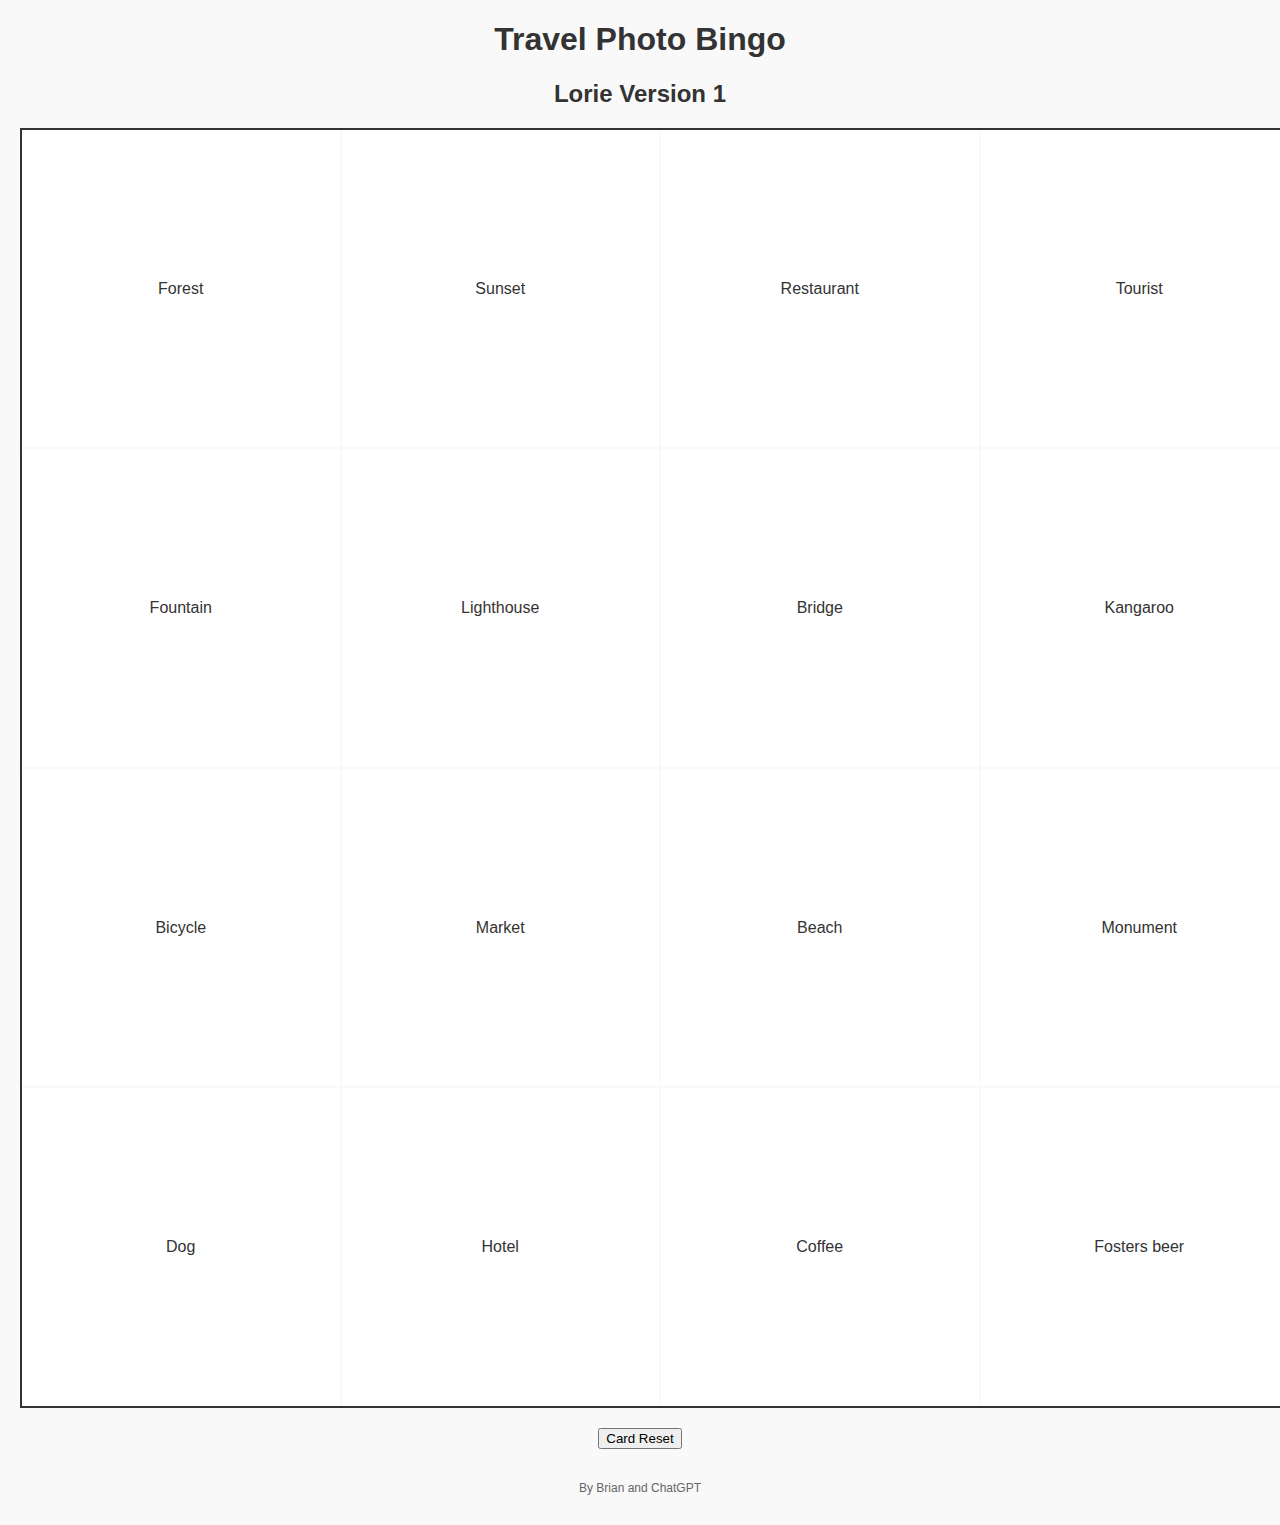
<file: index.html>
<!DOCTYPE html>
<html lang="en">
<head>
<meta charset="UTF-8" />
<meta name="viewport" content="width=device-width, initial-scale=1.0"/>
<title>Travel Photo Bingo</title>
<link rel="stylesheet" href="style.css">
</head>
<body>
<h1>Travel Photo Bingo</h1>
<h2 id="subtitle"></h2>

<div id="board"></div>

<div id="controls">
  <button id="reset-button">Card Reset</button>
</div>

<footer>
  <small id="footer-text"></small>
</footer>

<div id="win-message" class="hidden">
  <div class="message-content">
    <h2>You Won!</h2>
    <p>Congratulations, you’ve completed a line!</p>
    <button id="close-win">Close</button>
  </div>
</div>

<input type="file" id="photo-input" accept="image/*" style="display:none" />

<script>
document.addEventListener('DOMContentLoaded', () => {
  const board = document.getElementById('board');
  const subtitleElem = document.getElementById('subtitle');
  const footerElem = document.getElementById('footer-text');
  const winMessage = document.getElementById('win-message');
  const closeWinBtn = document.getElementById('close-win');
  const photoInput = document.getElementById('photo-input');
  const resetButton = document.getElementById('reset-button');

  const gridSize = 4;
  let cells = [];
  let currentCell = null;
  let initialSelectedWords = [];

  fetch('words.json')
    .then(response => response.json())
    .then(data => {
      if (!data.words || data.words.length < 16) {
        alert('Not enough words in words.json. Need at least 16.');
        return;
      }
      subtitleElem.textContent = data.subtitle || '';
      footerElem.textContent = data.footer_text || '';
      const allWords = data.words;
      initialSelectedWords = choose16RandomWords(allWords);
      createBoard(initialSelectedWords);
    })
    .catch(err => {
      console.error('Error loading words.json:', err);
      alert('Error loading words.json');
    });

  function choose16RandomWords(allWords) {
    return shuffle([...allWords]).slice(0,16);
  }

  function createBoard(words) {
    board.innerHTML = '';
    cells = [];

    for (let i = 0; i < gridSize * gridSize; i++) {
      const cellDiv = document.createElement('div');
      cellDiv.classList.add('bingo-cell');
      cellDiv.dataset.index = i;

      const cellContent = document.createElement('div');
      cellContent.classList.add('cell-content');
      cellContent.textContent = words[i];

      cellDiv.appendChild(cellContent);
      cellDiv.addEventListener('click', onCellClick);
      cells.push({
        element: cellDiv,
        word: words[i],
        hasImage: false
      });

      board.appendChild(cellDiv);
    }
  }

  function onCellClick(e) {
    currentCell = cells[e.currentTarget.dataset.index];
    photoInput.value = '';
    photoInput.click();
  }

  photoInput.addEventListener('change', handleFileSelect);

  function handleFileSelect(e) {
    const file = e.target.files[0];
    if (!file) return;
    const reader = new FileReader();
    reader.onload = function(ev) {
      const img = document.createElement('img');
      img.src = ev.target.result;
      img.classList.add('cell-image');
      currentCell.element.innerHTML = '';
      currentCell.element.appendChild(img);
      currentCell.hasImage = true;
      checkForWin();
    };
    reader.readAsDataURL(file);
  }

  function checkForWin() {
    const complete = cells.map(c => c.hasImage);

    // Check rows
    for (let r=0; r<gridSize; r++) {
      const rowStart = r * gridSize;
      if (complete.slice(rowStart, rowStart+gridSize).every(Boolean)) {
        showWin();
        return;
      }
    }

    // Check columns
    for (let c=0; c<gridSize; c++) {
      let colComplete = true;
      for (let r=0; r<gridSize; r++) {
        if (!complete[r*gridSize + c]) {
          colComplete = false;
          break;
        }
      }
      if (colComplete) {
        showWin();
        return;
      }
    }

    // Check diagonals
    let diag1 = true;
    for (let i=0; i<gridSize; i++) {
      if (!complete[i*gridSize + i]) {
        diag1 = false;
        break;
      }
    }

    let diag2 = true;
    for (let i=0; i<gridSize; i++) {
      if (!complete[i*gridSize + (gridSize - 1 - i)]) {
        diag2 = false;
        break;
      }
    }

    if (diag1 || diag2) {
      showWin();
    }
  }

  function showWin() {
    winMessage.classList.remove('hidden');
  }

  closeWinBtn.addEventListener('click', () => {
    winMessage.classList.add('hidden');
  });

  resetButton.addEventListener('click', () => {
    // Reset the board to original words without images
    createBoard(initialSelectedWords);
  });

  // Utility: shuffle an array
  function shuffle(array) {
    let currentIndex = array.length, temporaryValue, randomIndex;
    while (0 !== currentIndex) {
      randomIndex = Math.floor(Math.random() * currentIndex);
      currentIndex -= 1;
      temporaryValue = array[currentIndex];
      array[currentIndex] = array[randomIndex];
      array[randomIndex] = temporaryValue;
    }
    return array;
  }
});
</script>
</body>
</html>
</file>
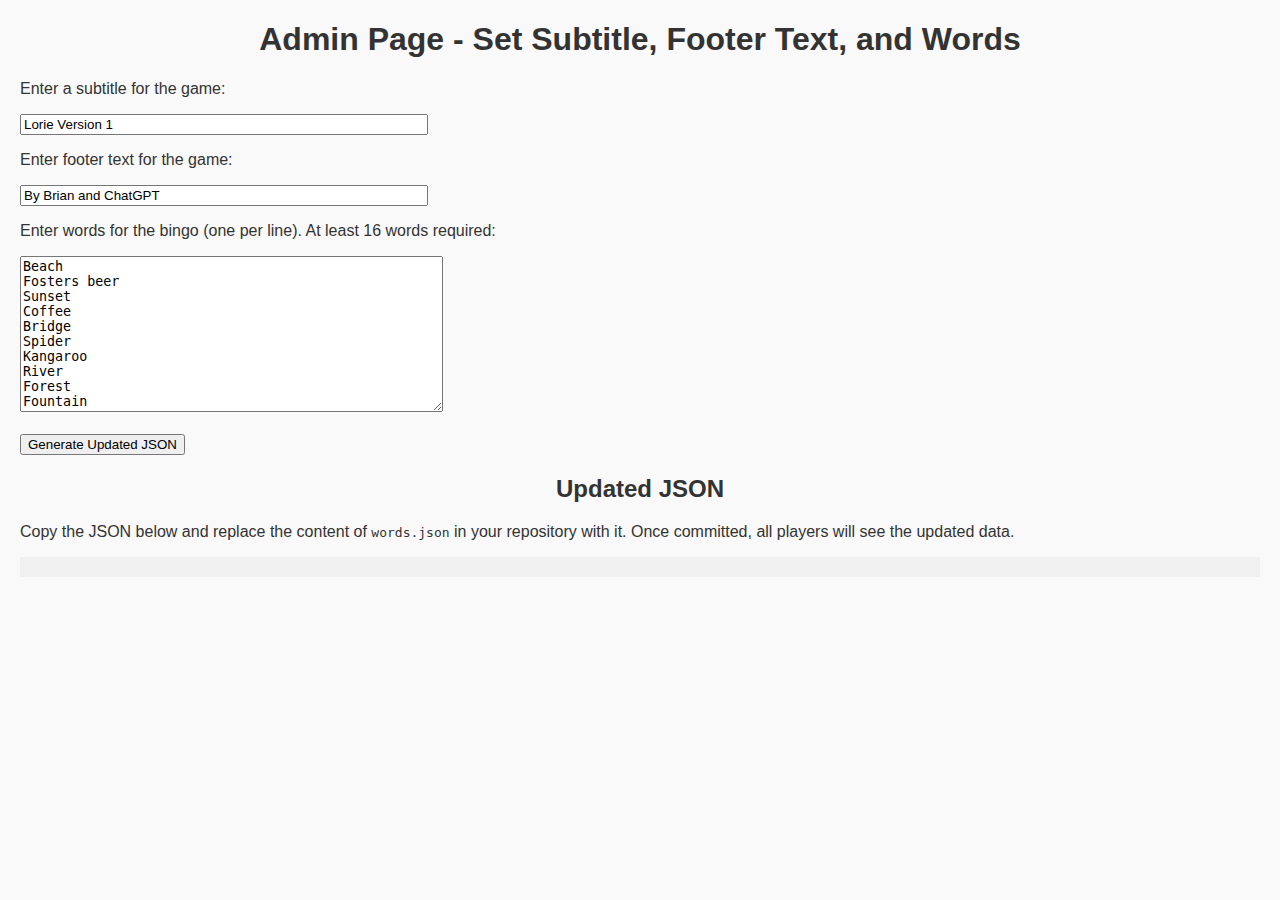
<file: admin.html>
<!DOCTYPE html>
<html lang="en">
<head>
<meta charset="UTF-8" />
<meta name="viewport" content="width=device-width, initial-scale=1.0"/>
<title>Travel Photo Bingo - Admin</title>
<link rel="stylesheet" href="style.css">
</head>
<body>
<h1>Admin Page - Set Subtitle, Footer Text, and Words</h1>
<p>Enter a subtitle for the game:</p>
<input type="text" id="subtitle-input" placeholder="Enter subtitle here" style="width:100%;max-width:400px;">

<p>Enter footer text for the game:</p>
<input type="text" id="footer-input" placeholder="Enter footer text here" style="width:100%;max-width:400px;">

<p>Enter words for the bingo (one per line). At least 16 words required:</p>
<textarea id="words-textarea" rows="10" cols="50" placeholder="One word per line"></textarea>
<br><br>
<button id="generate-button">Generate Updated JSON</button>

<h2>Updated JSON</h2>
<p>Copy the JSON below and replace the content of <code>words.json</code> in your repository with it. Once committed, all players will see the updated data.</p>
<pre id="updated-json" style="background:#f0f0f0; padding:10px; white-space:pre-wrap;"></pre>

<script>
document.addEventListener('DOMContentLoaded', () => {
  const subtitleInput = document.getElementById('subtitle-input');
  const footerInput = document.getElementById('footer-input');
  const wordsTextarea = document.getElementById('words-textarea');
  const generateButton = document.getElementById('generate-button');
  const updatedJsonPre = document.getElementById('updated-json');

  fetch('words.json')
    .then(res => res.json())
    .then(data => {
      subtitleInput.value = data.subtitle || '';
      footerInput.value = data.footer_text || '';
      wordsTextarea.value = (data.words || []).join('\n');
    })
    .catch(err => {
      console.error('Error loading words.json:', err);
      alert('Could not load words.json');
    });

  generateButton.addEventListener('click', () => {
    const subtitle = subtitleInput.value.trim();
    const footer = footerInput.value.trim();
    const words = wordsTextarea.value
      .split('\n')
      .map(w => w.trim())
      .filter(w => w.length > 0);

    if (words.length < 16) {
      alert('You must provide at least 16 words.');
      return;
    }

    const newData = {
      subtitle: subtitle,
      footer_text: footer,
      words: words
    };

    updatedJsonPre.textContent = JSON.stringify(newData, null, 2);
  });
});
</script>
</body>
</html>
</file>
<file: style.css>
body {
  font-family: Arial, sans-serif;
  margin: 20px;
  background: #f9f9f9;
  color: #333;
}

h1, h2 {
  text-align: center;
}

#board {
  display: grid;
  grid-template-columns: repeat(4, 1fr);
  gap: 2px;
  width: 100vw;
  max-width: 100vw;
  margin: 0 auto;
  border: 2px solid #333;
  box-sizing: border-box;
}

.bingo-cell {
  background: #fff;
  aspect-ratio: 1 / 1;
  display: flex;
  justify-content: center;
  align-items: center;
  position: relative;
  cursor: pointer;
  overflow: hidden;
}

.cell-content {
  padding: 5px;
  text-align: center;
  word-wrap: break-word;
}

.cell-image {
  width: 100%;
  height: 100%;
  object-fit: cover;
}

#win-message {
  position: fixed;
  top: 0;
  left: 0;
  width: 100%;
  height: 100%;
  background: rgba(0,0,0,0.5);
}

.hidden {
  display: none;
}

.message-content {
  position: absolute;
  top: 50%;
  left: 50%;
  transform: translate(-50%, -50%);
  background: #fff;
  padding: 30px;
  text-align: center;
  border: 2px solid #333;
}

#controls {
  text-align: center;
  margin: 20px 0;
}

footer {
  text-align: center;
  margin-top: 20px;
  font-size: 0.9em;
  color: #666;
  padding: 10px 0;
}
</file>
